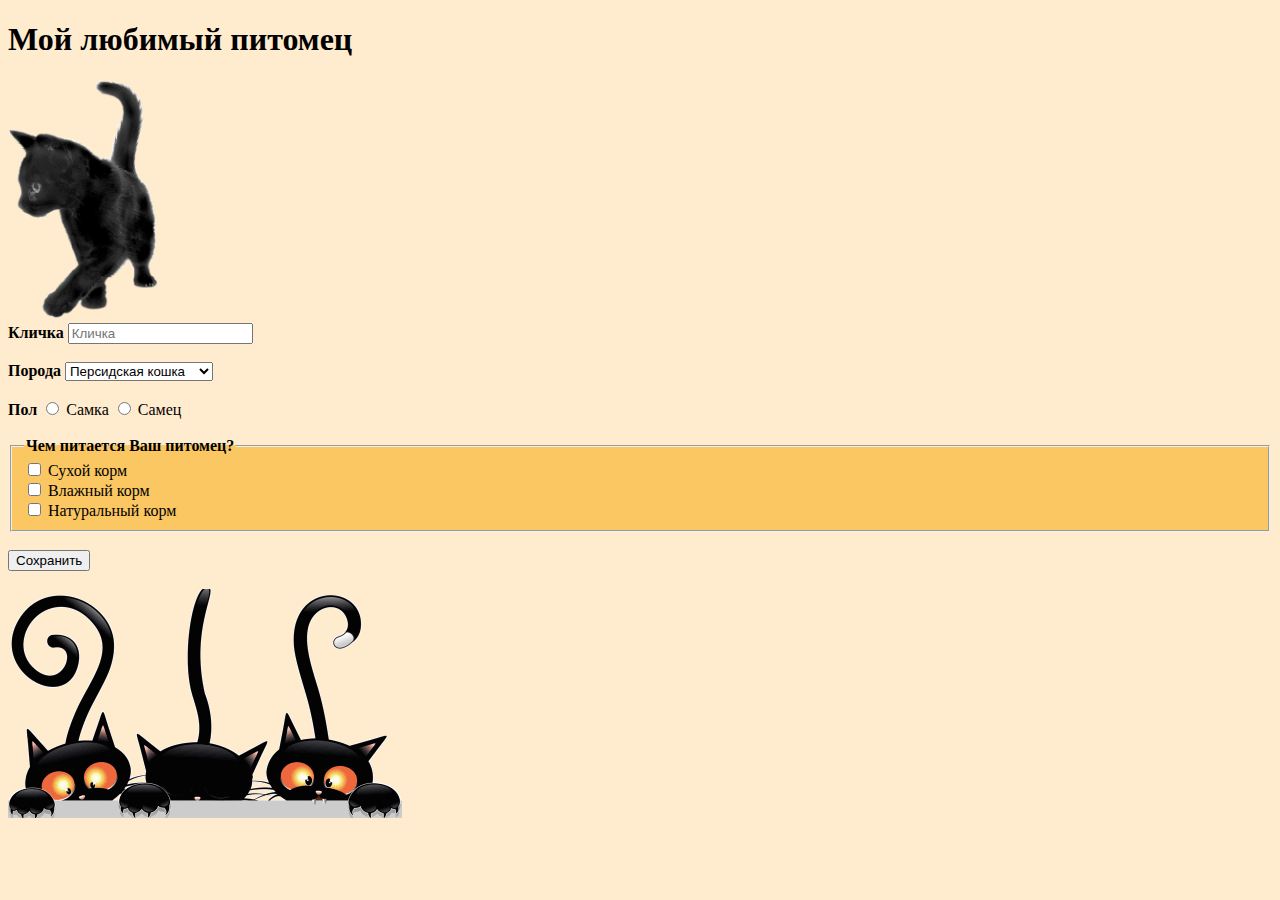
<file: pets/index.html>
<!DOCTYPE html>
<html lang="ru">

<head>
    <meta charset="UTF-8">
    <meta name="viewport" content="width=device-width, initial-scale=1.0">
    <meta http-equiv="X-UA-Compatible" content="ie=edge">
    <title>Мой питомец</title>
    <link rel="icon" href="Assets/images/icon_violet_cat.svg"
        type="png/svg">
    <style>
        input:required:valid {
            border-color: green;
        }
        #result {
            color: green;
        }
    </style>
</head>

<body style="background-color: blanchedalmond;">
    <div class="container">
    <h1 style="color: black;">Мой любимый питомец</h1>
    <object type="image/png" data="Assets/images/black_cat.png" style="width:150px;">Ваш браузер не поддерживает такое подключение картинок
    </object>
    <form id="form">
    <div><label><b>Кличка</b></label>
        <span><input type="text" id="animal" name="animal" placeholder="Кличка"/></span></div>

    <div><br><label for="breed"><b>Порода</b></label>
        <select id="breed" name="breed">
            <option name="breed" value="Персидская кошка">Персидская кошка</option>
            <option name="breed" value="Сибирская кошка">Сибирская кошка</option>
            <option name="breed" value="Экзотическая кошка">Экзотическая кошка</option>
            <option name="breed" value="Мейн-кун">Мейн-кун</option>
            <option name="breed"  value="Рэгдолл">Рэгдолл</option>
            <option name="breed" value="Другая">Другая</option>
        </select></div>

    <div><br><b>Пол</b>
        <span id="sex"><input type="radio" name="sex" id="female" value="female"/>
                <label for="female">Самка</label>
            <input type="radio" name="sex" id="male" value="male"/>
                <label for="male">Самец</label></span>
    </div>

    <div class="container"><br>
    <fieldset id="meal" style="background-color: #f7a60388;">
        <legend><b>Чем питается Ваш питомец?</b></legend>
        <input type="checkbox" name="meal" value="Сухой корм" id="food1" /> <label for="food1">Сухой корм</label><br />
        <input type="checkbox" name="meal" value="Влажный корм" id="food2" /> <label for="food2">Влажный корм</label><br />
        <input type="checkbox" name="meal" value="Натуральный корм" id="food3" /> <label for="food3">Натуральный корм</label><br/>
    </fieldset></div>

    <div><br><button type="submit" id="submit">Сохранить</button></div>
    <div id="result"></div>
    </form>
    <div class="container"><br>
        <img src="Assets/images/cats.gif" alt="cats">
    </div>
<script src="./index.js"></script>
</body>

</html>
</file>
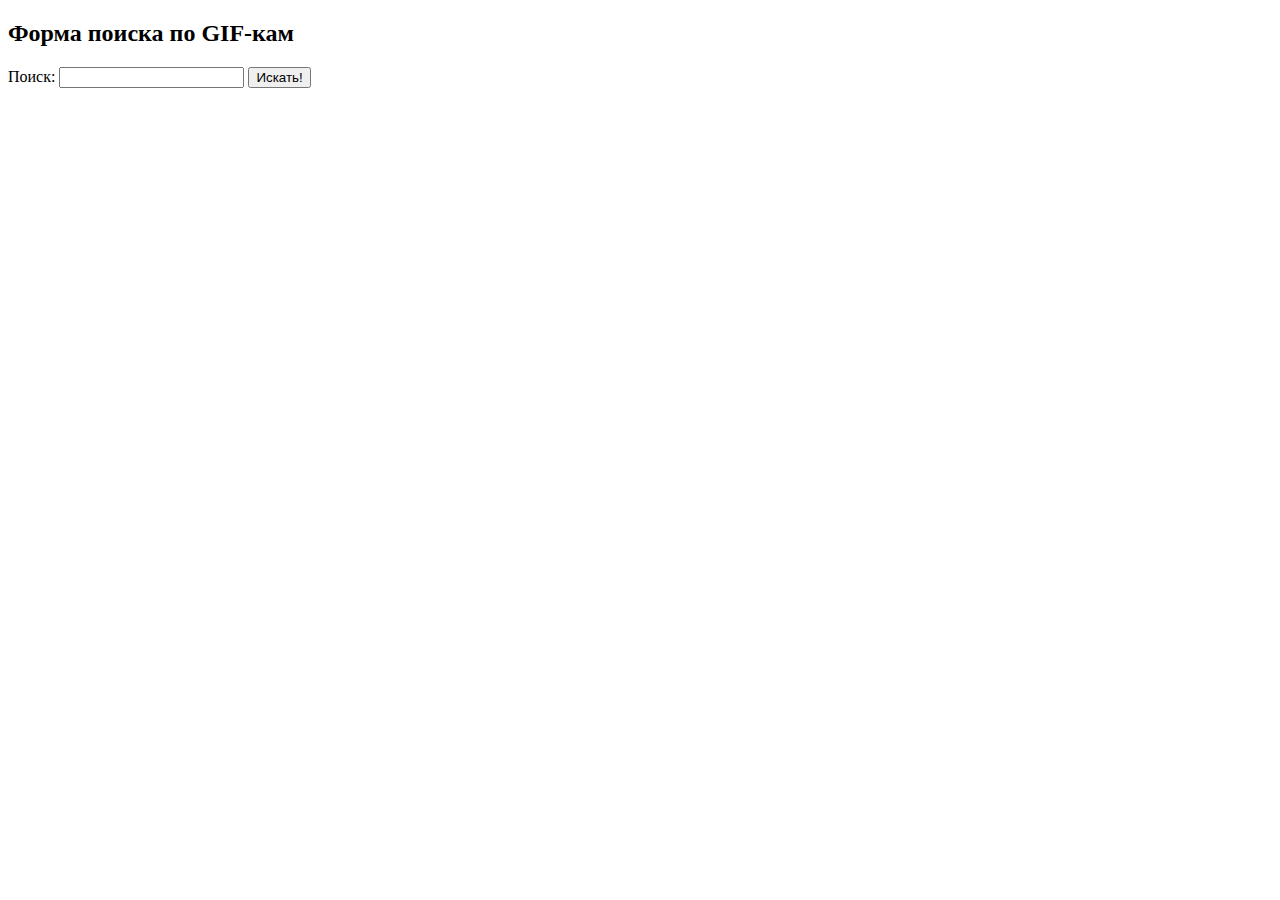
<file: Форма поиска/index.html>
<!DOCTYPE html>
<html lang="en">
<head>
    <meta charset="UTF-8">
    <meta http-equiv="X-UA-Compatible" content="IE=edge">
    <meta name="viewport" content="width=device-width, initial-scale=1.0">
    <title>Форма поиска по GIF-кам</title>
    <style>
        #result {
            color: red;
        }
    </style>
</head>
<body>
    <h2>Форма поиска по GIF-кам</h2>
    <div>
        Поиск:
        <input type="text" id="imgSearch">
        <button onclick="onSearch()" type="submit">Искать!</button>
    </div>
    <div id="result"></div>
    <div id="gif"></div>
    <script src="index.js"></script>
</body>
</html>
</file>
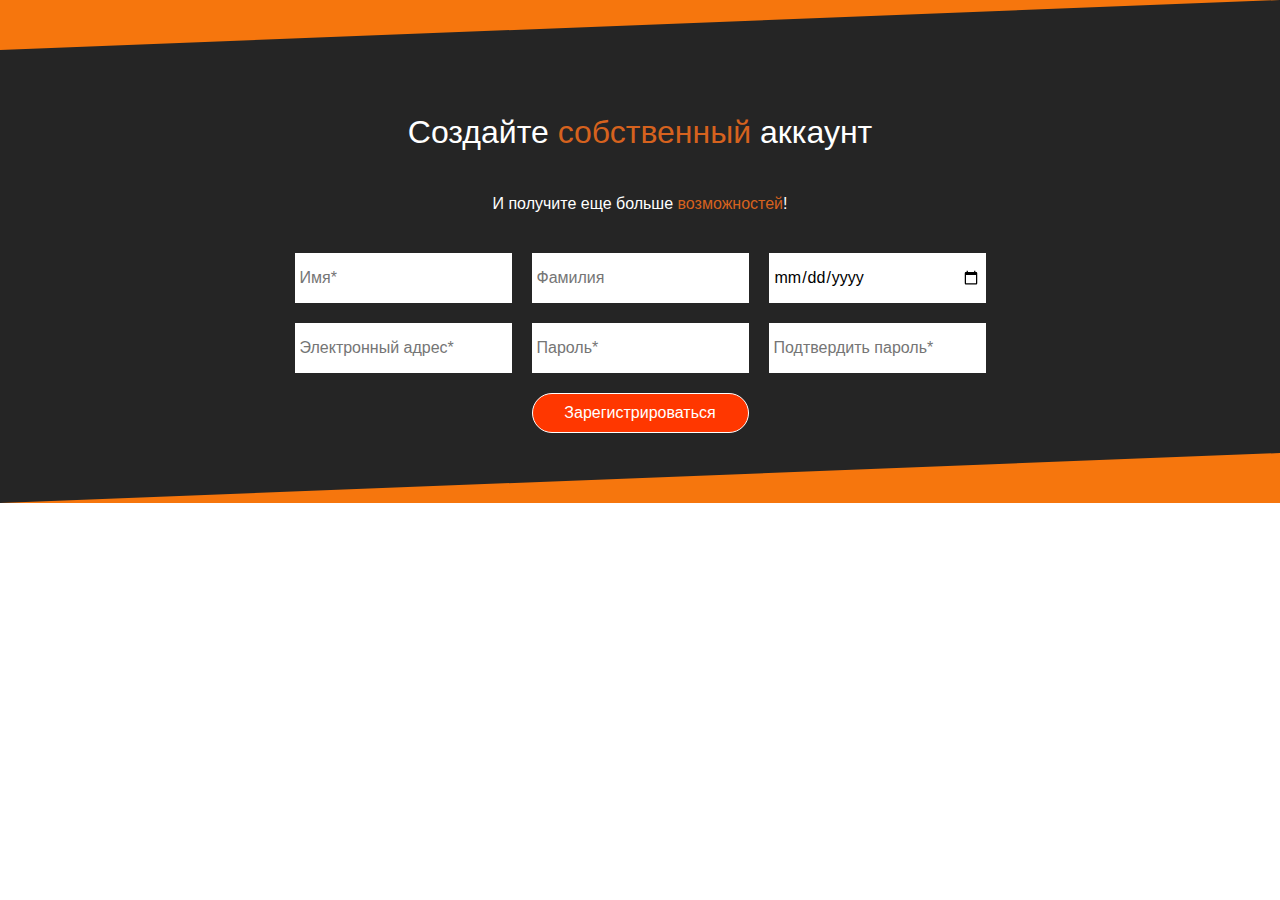
<file: Форма регистрации/request.html>
<!DOCTYPE html>
<html lang="en">
<head>
    <meta charset="UTF-8">
    <meta http-equiv="X-UA-Compatible" content="IE=edge">
    <meta name="viewport" content="width=device-width, initial-scale=1.0">
    <title>Форма регистрации</title>
    <link rel="stylesheet" href="./request.css">
</head>
<body>
    <section class="request">
        <div class="triangle-topleft"></div>
        <div class="request__main">
        <div>
            <h2 class="request__main__title">Создайте <span class="colortext">собственный</span> аккаунт</h2>
        </div>
        <div>
            <p class="request__main__subtitle">И получите еще больше <span class="colortext">возможностей</span>!</p>
        </div>
        <form class="request__main__form" id="request__form" novalidate>
            <input class="request__main__form-input" type="text" placeholder="Имя*" id="firstName" required> 
            <input class="request__main__form-input" type="text" placeholder="Фамилия" id="lastName">
            <input class="request__main__form-input" type="date" id="date">
            <input class="request__main__form-input" type="email" placeholder="Электронный адрес*" id="email" required>
            <input class="request__main__form-input" type="password" placeholder="Пароль*" id="password" required>
            <input class="request__main__form-input" type="password" placeholder="Подтвердить пароль*" id="password2" required>
            <div id="errorMessage"></div>
            <button class="button-request__btn" id="checkAll" type="submit">Зарегистрироваться</button>
            <div id="done"></div>
        </form> 
        </div>
    <div class="triangle-bottomright"></div>
    </section>
    <script src="./request.js"></script>
</body>
</html>
</file>
<file: Форма регистрации/request.css>
.request {
    background-color: #252525;
    width: 100vw;
}

.request__main {
    display: flex;
    flex-wrap: wrap;
    justify-content: center;
    text-align: center;
    row-gap: 40px;
    flex-direction: column;
}

.request__main__form-input,
.button-request__btn {
    margin: 0;
    height: 40px;
    padding: 5px;
    font-size: 1em;
    font-weight: 300;
    font-family: 'Roboto', sans-serif;
    border: 0;
    font-style: normal;
    text-decoration: none;
}

.request__main__subtitle {
    font-family: 'Roboto', sans-serif;
    border: 0;
    margin: 0;
    padding: 0px;
    font-style: normal;
    text-decoration: none;
    color: white;
}

.request__main__title {
    font-size: 2em;
    font-weight: 500;
    line-height: 45px;
    font-family: 'Roboto', sans-serif;
    margin: 0;
    padding: 0;
    border: 0;
    color: white;
}

.button-request__btn:hover {
    border: none;
    background: #f6760d;
}

.request__main {
    padding: 60px 30px 10px 30px;
}

.request__main__form {
    display: grid;
    grid-template-rows: 1fr 1fr 1fr;
    grid-template-columns: 1fr 1fr 1fr;
    row-gap: 20px;
    column-gap: 20px;
    justify-content: space-between;
    align-self: center;
    justify-self: center;
}

.request__main__form__input {
    box-sizing: border-box;
    color: black;
    border: 1px solid black;
    padding: 15px;
    border-radius: 3px;
}

#errorMessage {
    color: red;
}

#done {
    color: green;
}

.button-request__btn {
    color: white;
    border: 1px solid white;
    background-color: #ff3700;
    border-radius: 30px;
    cursor: pointer;
    z-index: 0;
    padding-left: 20px;
    padding-right: 20px;
    position: relative;
    overflow: hidden;
    -webkit-transform: translate3d(0, 0, 0);
    transform: translate3d(0, 0, 0);
}

.request__main__text-p {
    font-size: 1em;
    font-weight: 300;
    line-height: 35px;
    font-family: 'Roboto', sans-serif;
    margin: 0;
    padding: 0;
    border: 0;
}

.request__main__subtitle-p {
    font-size: 1.2em;
    font-weight: 400;
    line-height: 35px;
    font-family: 'Roboto', sans-serif;
    margin: 0;
    padding: 0;
    border: 0;
}

.colortext {
    color: #d6621e;
}

.triangle-topleft {
    border-top: 50px solid #f6760d;
    border-right: 100vw solid transparent;
}

.triangle-bottomright {
    border-bottom: 50px solid #f6760d;
    border-left: 100vw solid transparent;
}

body {
    margin: 0;
    padding: 0;
    border: 0;
    overflow: hidden;
}
</file>
